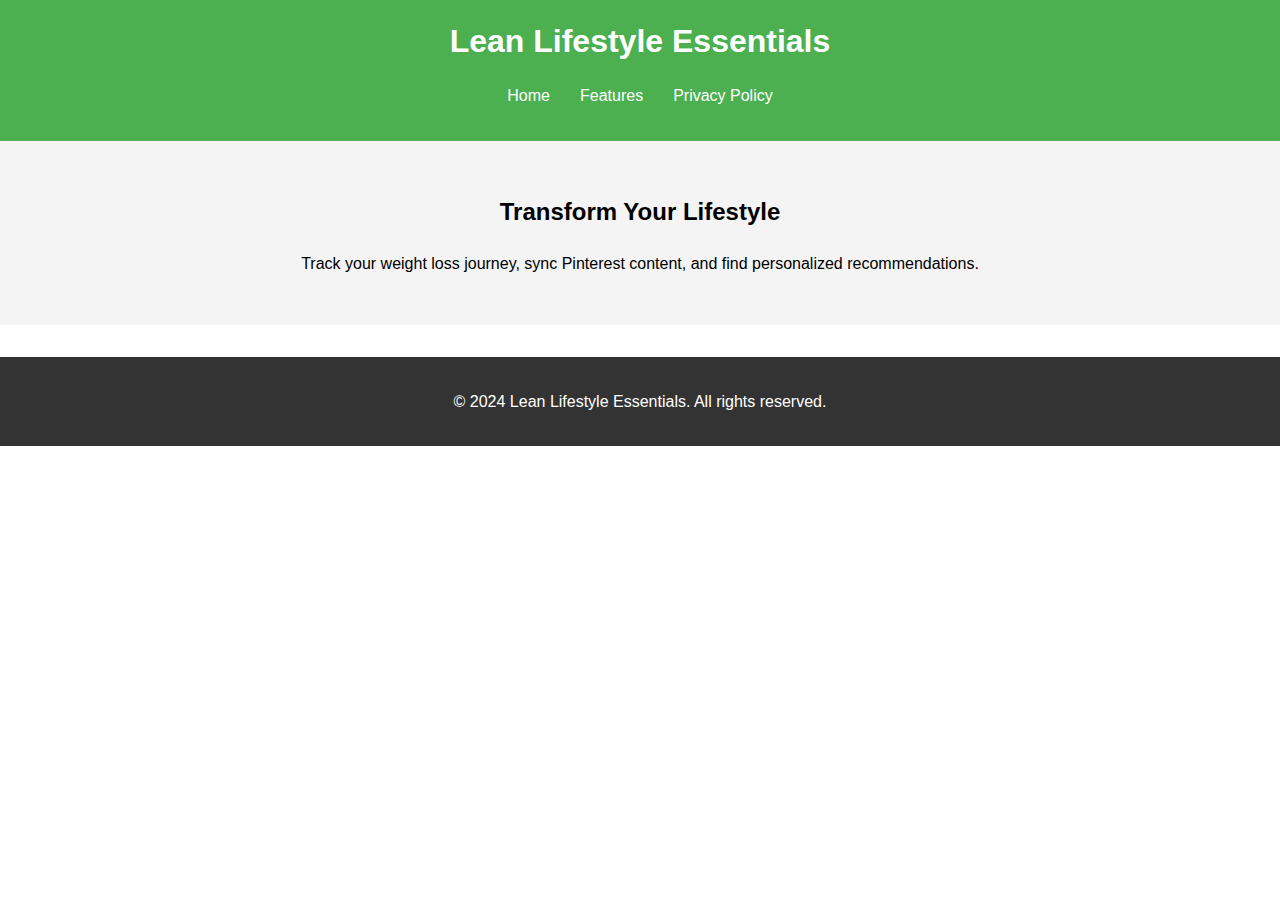
<file: index.html>
<!DOCTYPE html>
<html lang="en">
<head>
    <meta charset="UTF-8">
    <meta name="viewport" content="width=device-width, initial-scale=1.0">
    <title>Lean Lifestyle Essentials</title>
    <link rel="stylesheet" href="style.css">
</head>
<body>
    <header>
        <div class="container">
            <h1>Lean Lifestyle Essentials</h1>
            <nav>
                <ul>
                    <li><a href="index.html">Home</a></li>
                    <li><a href="features.html">Features</a></li>
                    <li><a href="privacy.html">Privacy Policy</a></li>
                </ul>
            </nav>
        </div>
    </header>
    <main>
        <section class="hero">
            <div class="container">
                <h2>Transform Your Lifestyle</h2>
                <p>Track your weight loss journey, sync Pinterest content, and find personalized recommendations.</p>
            </div>
        </section>
    </main>
    <footer>
        <div class="container">
            <p>© 2024 Lean Lifestyle Essentials. All rights reserved.</p>
        </div>
    </footer>
</body>
</html>
</file>
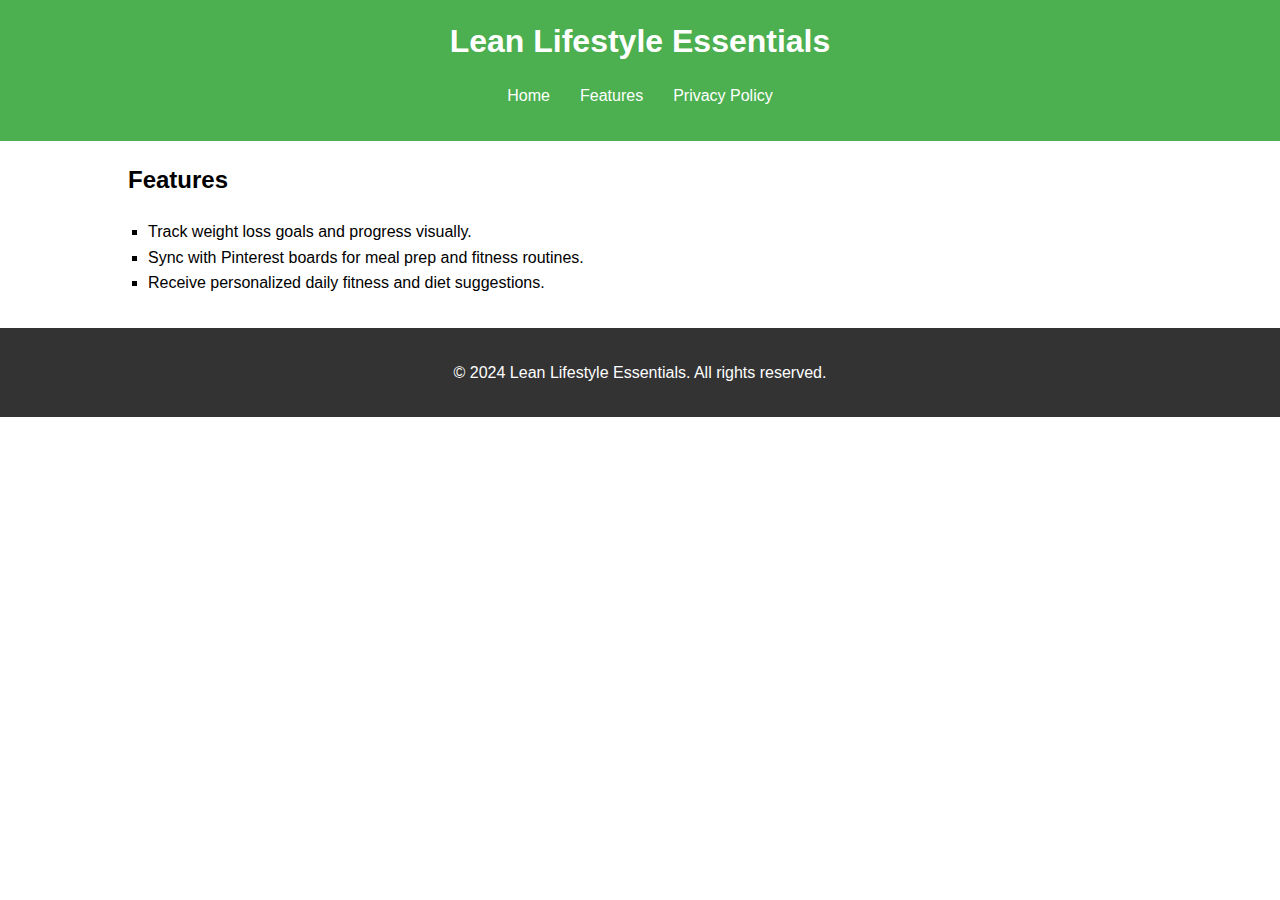
<file: features.html>
<!DOCTYPE html>
<html lang="en">
<head>
    <meta charset="UTF-8">
    <meta name="viewport" content="width=device-width, initial-scale=1.0">
    <title>Features - Lean Lifestyle Essentials</title>
    <link rel="stylesheet" href="style.css">
</head>
<body>
    <header>
        <div class="container">
            <h1>Lean Lifestyle Essentials</h1>
            <nav>
                <ul>
                    <li><a href="index.html">Home</a></li>
                    <li><a href="features.html">Features</a></li>
                    <li><a href="privacy.html">Privacy Policy</a></li>
                </ul>
            </nav>
        </div>
    </header>
    <main>
        <section class="features">
            <div class="container">
                <h2>Features</h2>
                <ul>
                    <li>Track weight loss goals and progress visually.</li>
                    <li>Sync with Pinterest boards for meal prep and fitness routines.</li>
                    <li>Receive personalized daily fitness and diet suggestions.</li>
                </ul>
            </div>
        </section>
    </main>
    <footer>
        <div class="container">
            <p>© 2024 Lean Lifestyle Essentials. All rights reserved.</p>
        </div>
    </footer>
</body>
</html>
</file>
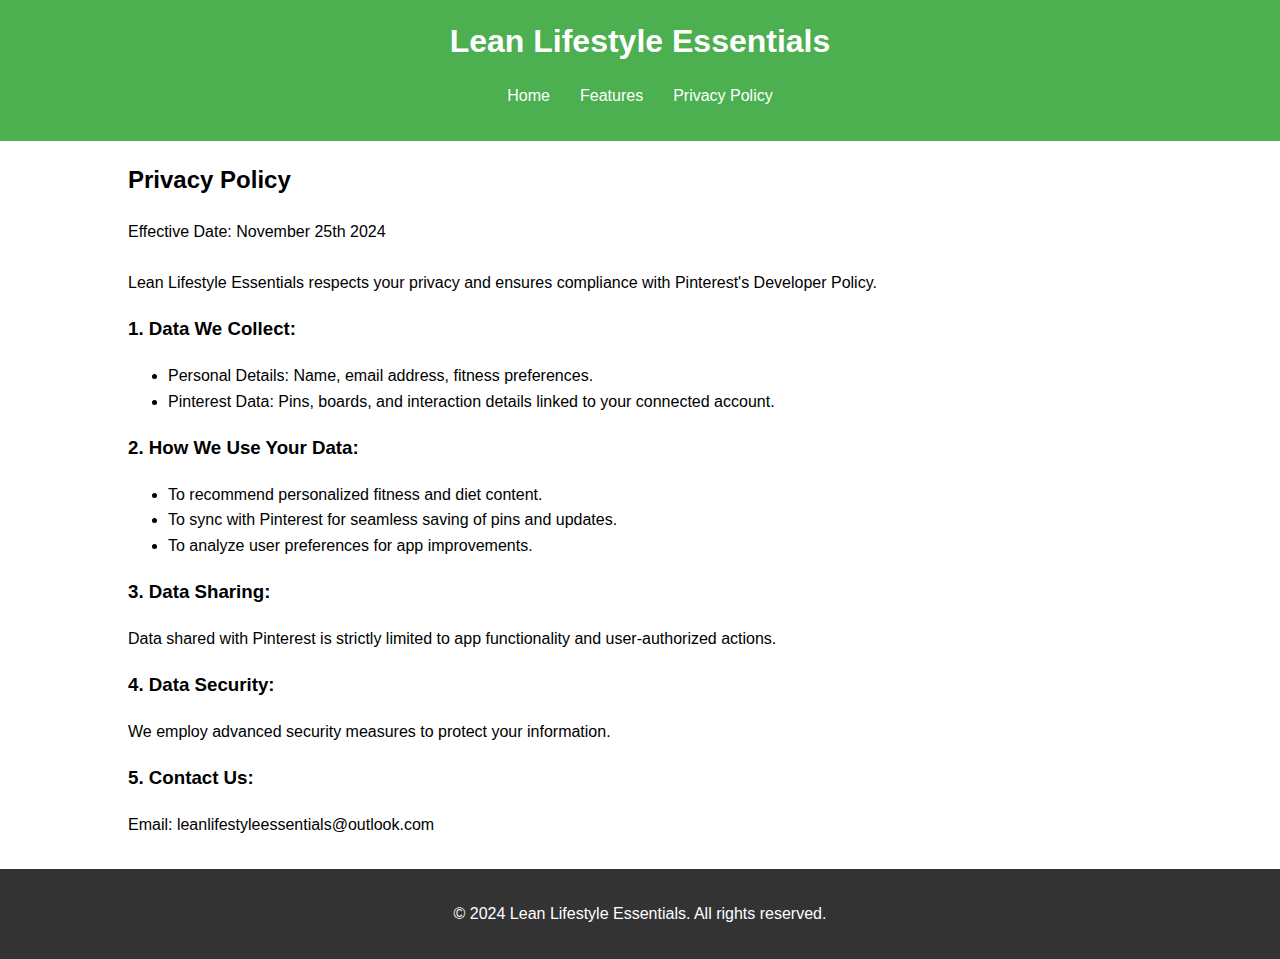
<file: privacy.html>
<!DOCTYPE html>
<html lang="en">
<head>
    <meta charset="UTF-8">
    <meta name="viewport" content="width=device-width, initial-scale=1.0">
    <title>Privacy Policy - Lean Lifestyle Essentials</title>
    <link rel="stylesheet" href="style.css">
</head>
<body>
    <header>
        <div class="container">
            <h1>Lean Lifestyle Essentials</h1>
            <nav>
                <ul>
                    <li><a href="index.html">Home</a></li>
                    <li><a href="features.html">Features</a></li>
                    <li><a href="privacy.html">Privacy Policy</a></li>
                </ul>
            </nav>
        </div>
    </header>
    <main>
        <section class="privacy">
            <div class="container">
                <h2>Privacy Policy</h2>
                <p>
                    Effective Date: November 25th 2024
                    <br><br>
                    Lean Lifestyle Essentials respects your privacy and ensures compliance with Pinterest's Developer Policy.
                </p>
                <h3>1. Data We Collect:</h3>
                <ul>
                    <li>Personal Details: Name, email address, fitness preferences.</li>
                    <li>Pinterest Data: Pins, boards, and interaction details linked to your connected account.</li>
                </ul>
                <h3>2. How We Use Your Data:</h3>
                <ul>
                    <li>To recommend personalized fitness and diet content.</li>
                    <li>To sync with Pinterest for seamless saving of pins and updates.</li>
                    <li>To analyze user preferences for app improvements.</li>
                </ul>
                <h3>3. Data Sharing:</h3>
                <p>Data shared with Pinterest is strictly limited to app functionality and user-authorized actions.</p>
                <h3>4. Data Security:</h3>
                <p>We employ advanced security measures to protect your information.</p>
                <h3>5. Contact Us:</h3>
                <p>Email: leanlifestyleessentials@outlook.com</p>
            </div>
        </section>
    </main>
    <footer>
        <div class="container">
            <p>© 2024 Lean Lifestyle Essentials. All rights reserved.</p>
        </div>
    </footer>
</body>
</html>
</file>
<file: style.css>
body {
    font-family: Arial, sans-serif;
    line-height: 1.6;
    margin: 0;
    padding: 0;
}

header {
    background: #4CAF50;
    color: white;
    padding: 1rem 0;
}

header h1 {
    text-align: center;
    margin: 0;
}

header nav ul {
    display: flex;
    justify-content: center;
    list-style: none;
    padding: 0;
}

header nav ul li {
    margin: 0 15px;
}

header nav ul li a {
    color: white;
    text-decoration: none;
}

.container {
    width: 80%;
    margin: 0 auto;
}

.hero {
    background: #f4f4f4;
    padding: 2rem 0;
    text-align: center;
}

.features ul {
    list-style: square;
    padding-left: 20px;
}

footer {
    background: #333;
    color: white;
    text-align: center;
    padding: 1rem 0;
    margin-top: 2rem;
}
</file>
